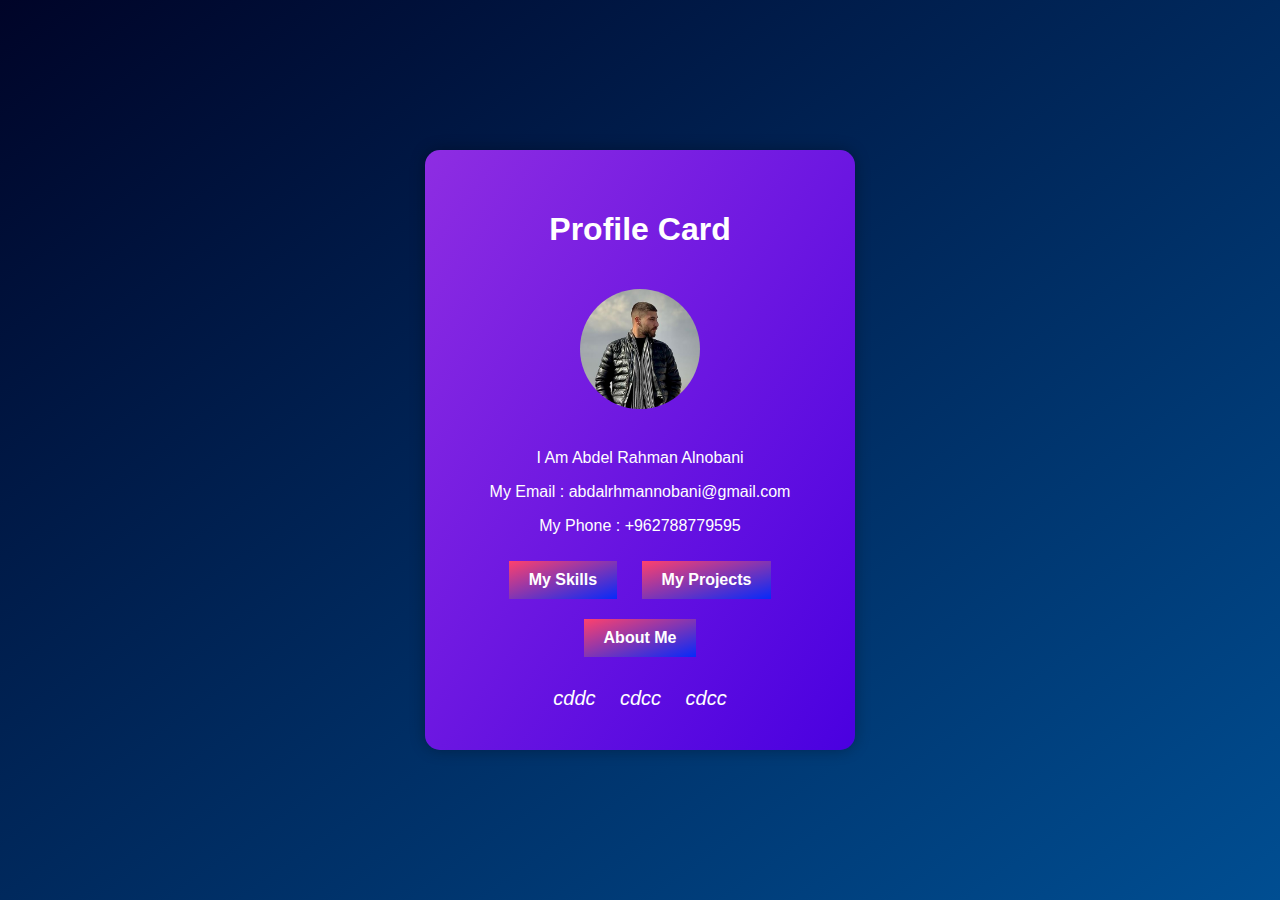
<file: index.html>
<!DOCTYPE html>
<html lang="en">

<head>
    <meta charset="UTF-8">
    <meta name="viewport" content="width=device-width, initial-scale=1.0">
    <title>Profile Card</title>
    <link rel="stylesheet" href="style.css">
</head>

<body>
    <div class="card">
        <h1>Profile Card</h1>
        <img src="abood1w.jpg" alt="Profile Picture" class="profile-img">
        <p>I Am Abdel Rahman Alnobani</p>
        <p>My Email : abdalrhmannobani@gmail.com</p>
        <p>My Phone : +962788779595</p>


        <div class="buttons">
            <a href="skills.html" class="btn">My Skills</a>
            <a href="projects.html" class="btn">My Projects</a>
            <a href="aboutme.html" class="btn">About Me</a>

        </div>
        <div class="social">
            <a href="#"><i class="fab fa-facebook">cddc</i></a>
            <a href="#"><i class="fab fa-instgram">cdcc</i></a>
            <a href="#"><i class="fab fa-x">cdcc</i></a>
        </div>
    </div>
</body>

</html>
</file>
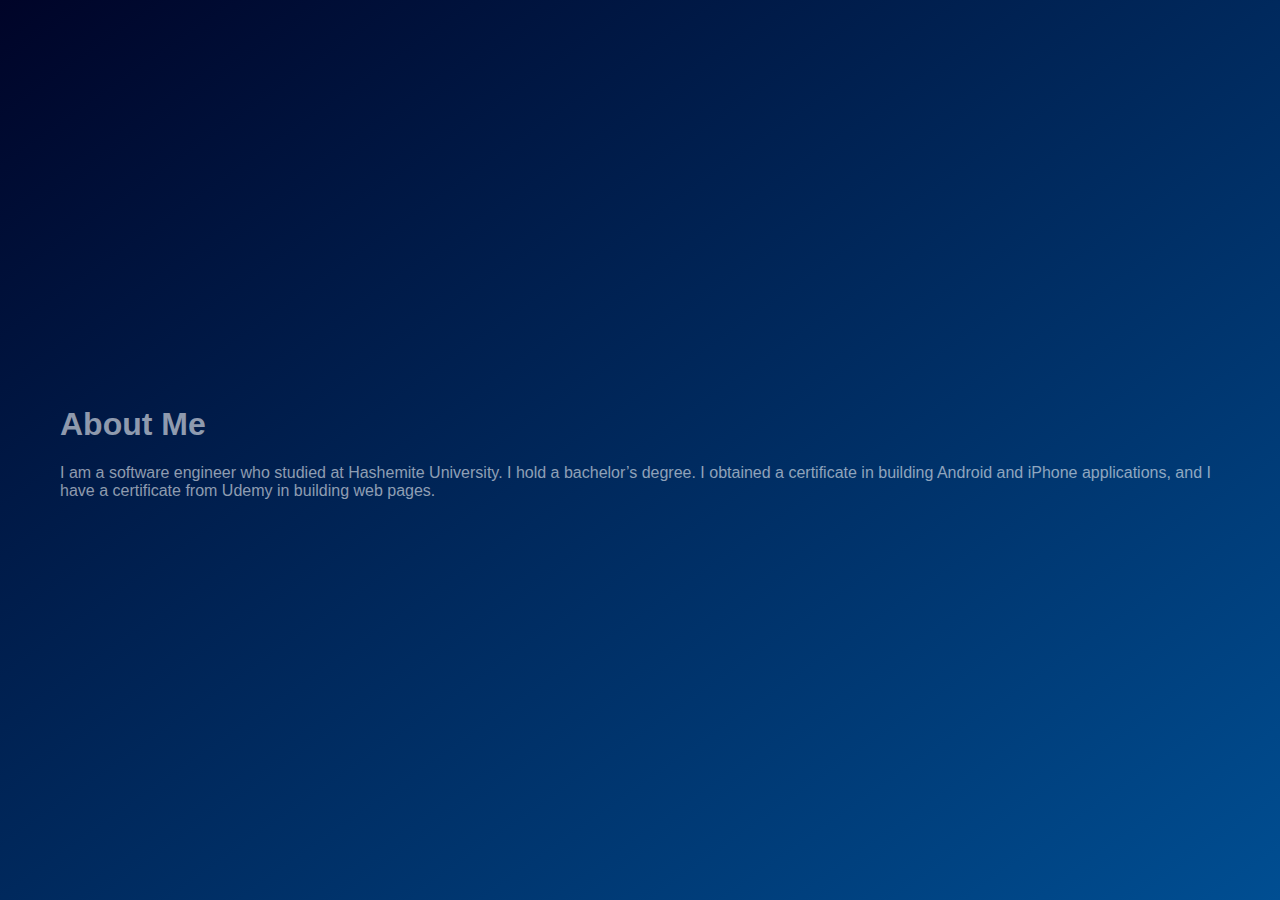
<file: aboutme.html>
<!DOCTYPE html>
<html lang="en">
<head>
    <meta charset="UTF-8">
    <meta name="viewport" content="width=device-width, initial-scale=1.0">
    <title>About Me</title>
    <link rel="stylesheet" href="style.css">
</head>
<body>
    <div class="aboutme">
        <h1>About Me</h1>
        <p>I am a software engineer who studied at Hashemite University. I hold a bachelor’s degree. I obtained a certificate in building Android and iPhone applications, and I have a certificate from Udemy in building web pages.</p>
    </div>

</body>
</html>
</file>
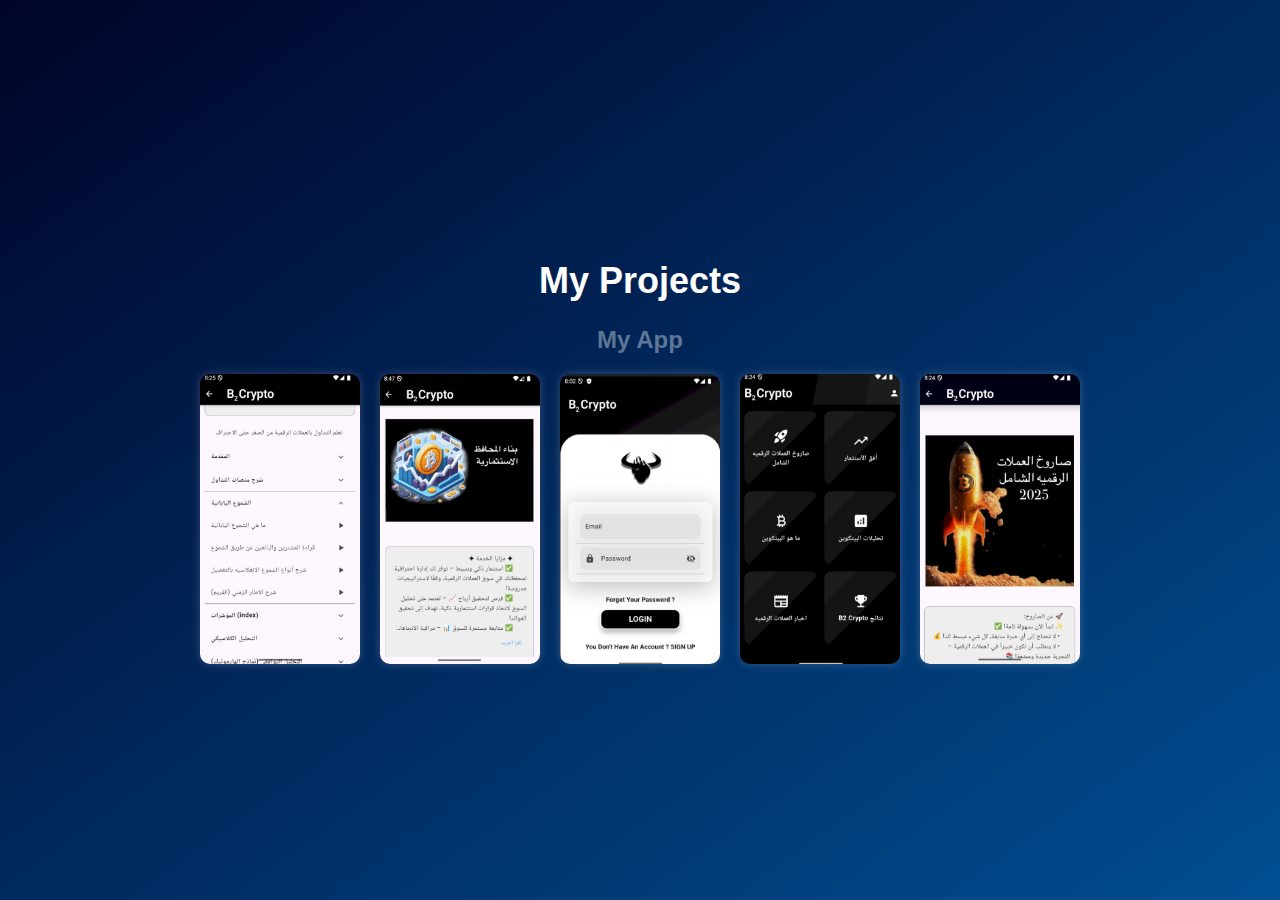
<file: projects.html>
<!DOCTYPE html>
<html lang="en">

<head>
    <meta charset="UTF-8">
    <meta name="viewport" content="width=device-width, initial-scale=1.0">
    <title>My Projects</title>
    <link rel="stylesheet" href="style.css">
</head>

<body>
    <div class="projects-page">
        <h1>My Projects</h1>
        <h2>My App</h2>

        <div class="gallery">
            <img src="myapp1.jpg" alt="screenhot 1">
            <img src="myapp2.jpg" alt="screenhot 2">
            <img src="myapp3.jpg" alt="screenhot 3">
            <img src="myapp4.jpg" alt="screenhot 4">
            <img src="myapp5.jpg" alt="screenhot 5">
        </div>

    </div>
</body>

</html>
</file>
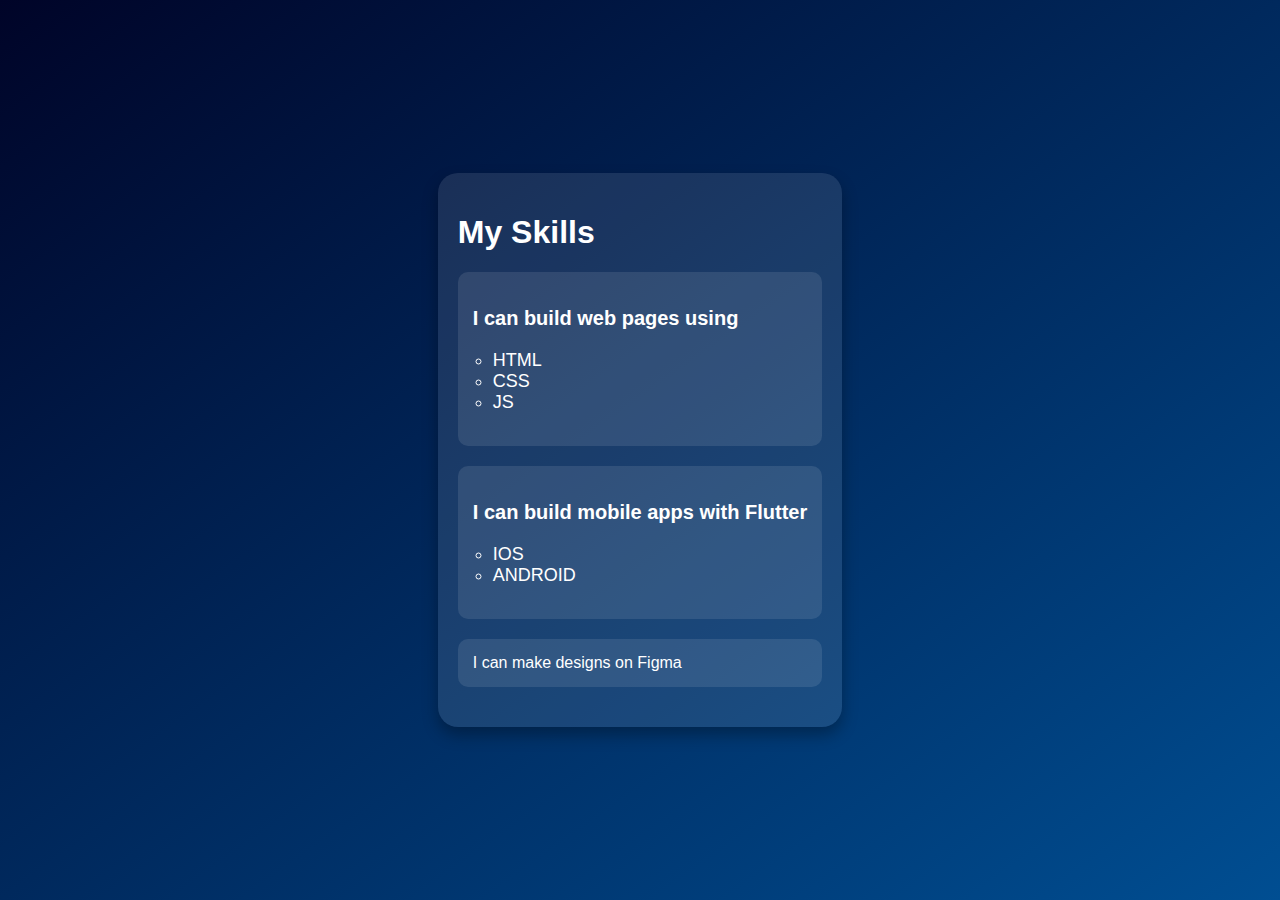
<file: skills.html>
<!DOCTYPE html>
<html lang="en">
<head>
    <meta charset="UTF-8">
    <meta name="viewport" content="width=device-width, initial-scale=1.0">
    <title>My Skills</title>
    <link rel="stylesheet" href="style.css">
</head>
<body>
    <div class="container">
        <h1>My Skills</h1>
        <div class="section">
            <p>I can build web pages using</p>
            <ul>
                <li>HTML</li>
                <li>CSS</li>
                <li>JS</li>
            </ul>
        </div>
        <div class="section">
            <p>I can build mobile apps with Flutter</p>
            <ul>
                <li>IOS</li>
                <li>ANDROID</li>
            </ul>
        </div>
        <div class="section">
            I can make designs on Figma
        </div>
    </div>
    
    
</body>
</html>
</file>
<file: style.css>
body{
    margin: 0;
    padding: 0;
    font-family: Arial, Helvetica, sans-serif;
    background: linear-gradient(to bottom right,#000428 ,#004e92);
    color: white;
    display: flex;
    justify-self: center;
    align-items: center;
    height: 100vh;
}
.card{
    background: linear-gradient(to bottom right,#8e2de2 ,#4a00e0);
    text-align: center;
    padding: 40px;
    border-radius: 15px;
    width: 350px;
    box-shadow: 0 0 15px rgba(0, 0, 0, 0.3);
}
.profile-img{
    width: 120px;
    height: 120px;
    border-radius: 50%;
    object-fit: cover;
    margin: 20px 0;
}
.btn{
    display: inline-block;
    margin: 10px;
    padding: 10px 20px;
    border: none;
    color:white;
    font-weight: bold;
    background: linear-gradient(to bottom right,#ff416c ,#062afa);
    text-decoration: none;
    transition: 0.3s;
}
.btn:hover{
    background: linear-gradient(to bottom right,#000428 ,#004e92);
}
.social{
    margin-top: 20px;
}
.social a{
    color: white;
    margin: 0 10px;
    font-size: 20px;
    text-decoration: none;
}
.social a:hover{
    color: #fbff00;
}
.projects-page{
    text-align: center;
    padding: 40px;
}
.projects-page h1{
    font-size: 36px;
    color: white;
}
.projects-page h2{
    font-size: 24px;
    color: rgba(255, 255, 255, 0.377);
}
.gallery{
    display: flex;
    justify-self: center;
    flex-wrap: wrap;
    gap: 20px;
}
.gallery img{
    width: 160px;
    height: auto;
    border-radius: 10px;
    box-shadow: 0 0 10px rgba(255, 255, 255, 0.2);
    transition: transform 0.3s;

}
.gallery img:hover{
    transform: scale(1.05);
}
.aboutme{
    margin: 20px;
    padding: 40px;
    color: rgba(255, 255, 255, 0.568);

}
.container{
    background-color: rgba(255, 255, 255, 0.1);
    padding: 20px;
    border-radius: 20px;
    box-shadow: 0 8px 16px rgba(0, 0, 0, 0.3);
    max-width: 600px;
    margin: auto;
    transition: transform 0.3s ease;
}
.container:hover{
    transform: scale(1.02);
}
.section{
    margin-bottom: 20px;
    text-align: left;
    background-color: rgba(255, 255, 255, 0.1);
    padding: 15px;
    border-radius: 10px;
    transition: bacground-color 0.3s ease;
}
.section:hover{
    background-color: rgba(255, 255, 255, 0.2);
}
ul{
    list-style-type: circle;
    padding-left: 20px;
    font-size: 18px;
}
.section p{
    font-size: 20px;
    font-weight: bold;
}
</file>
